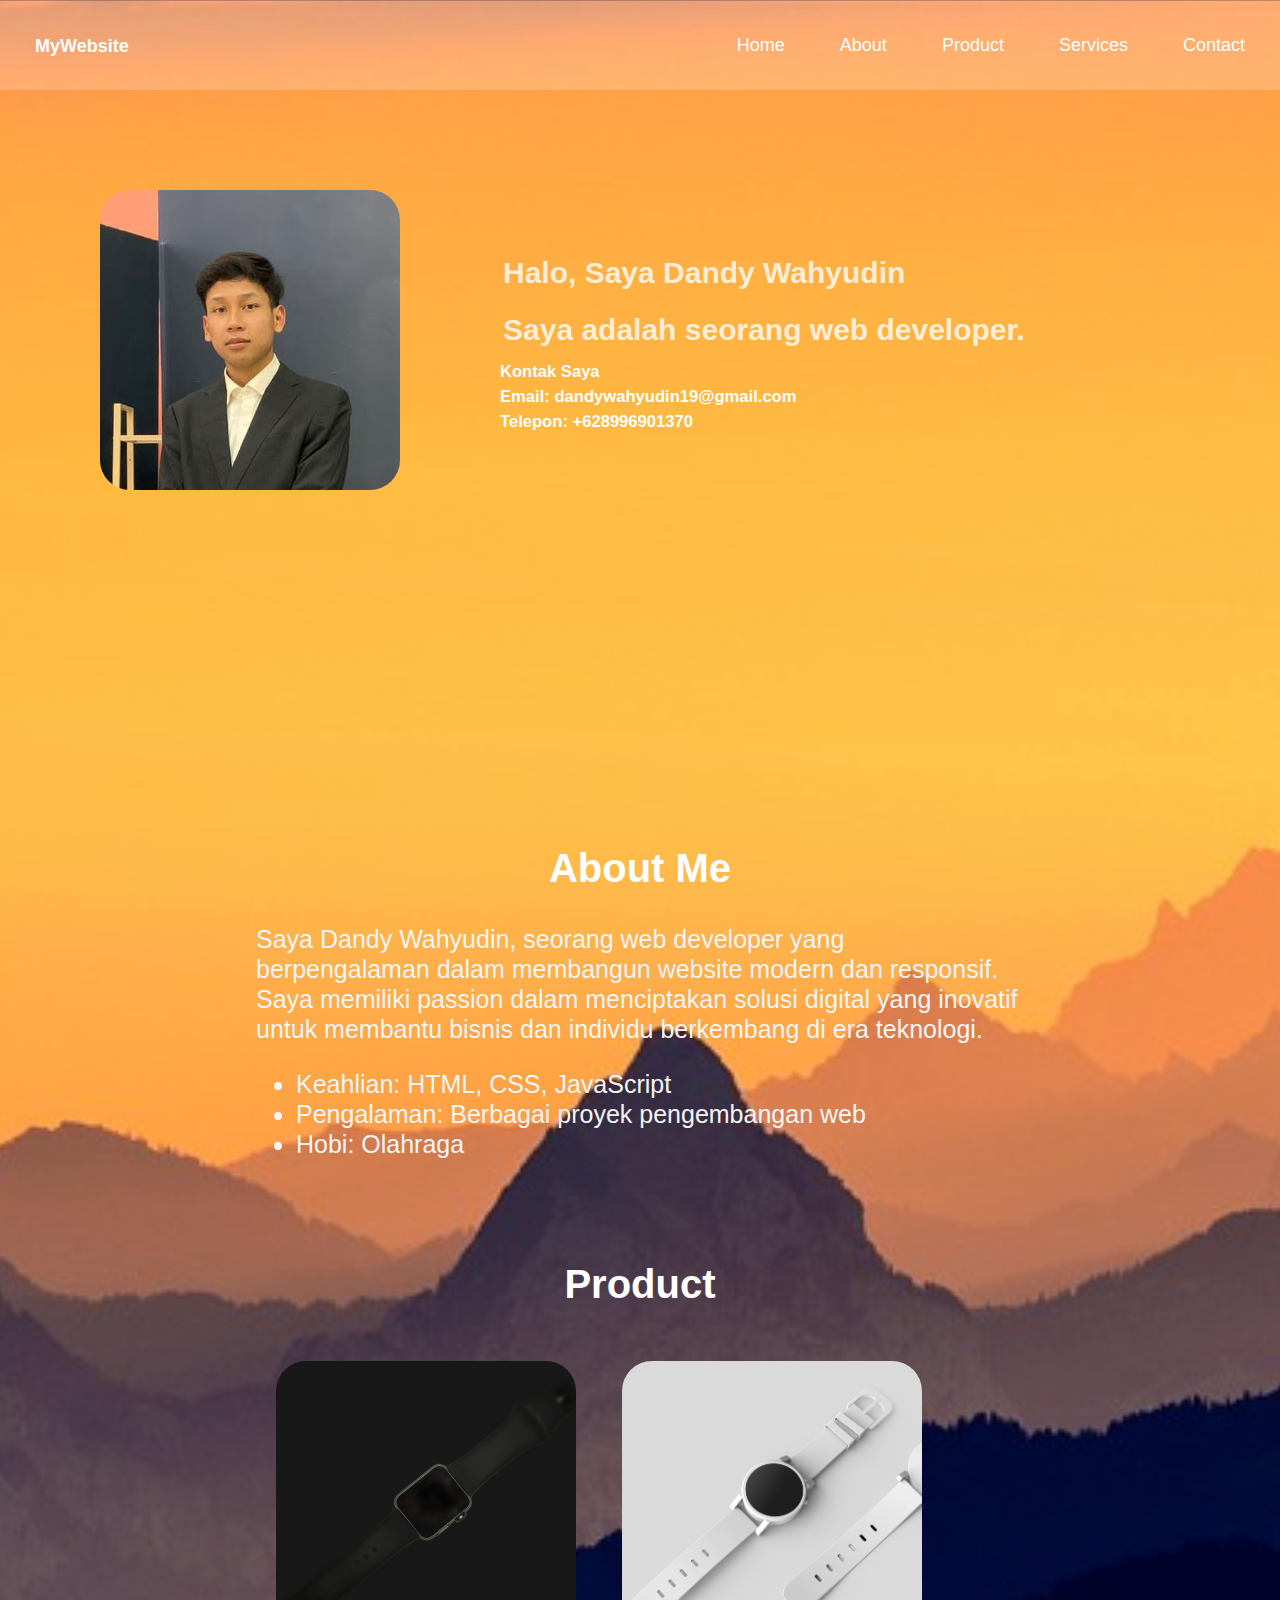
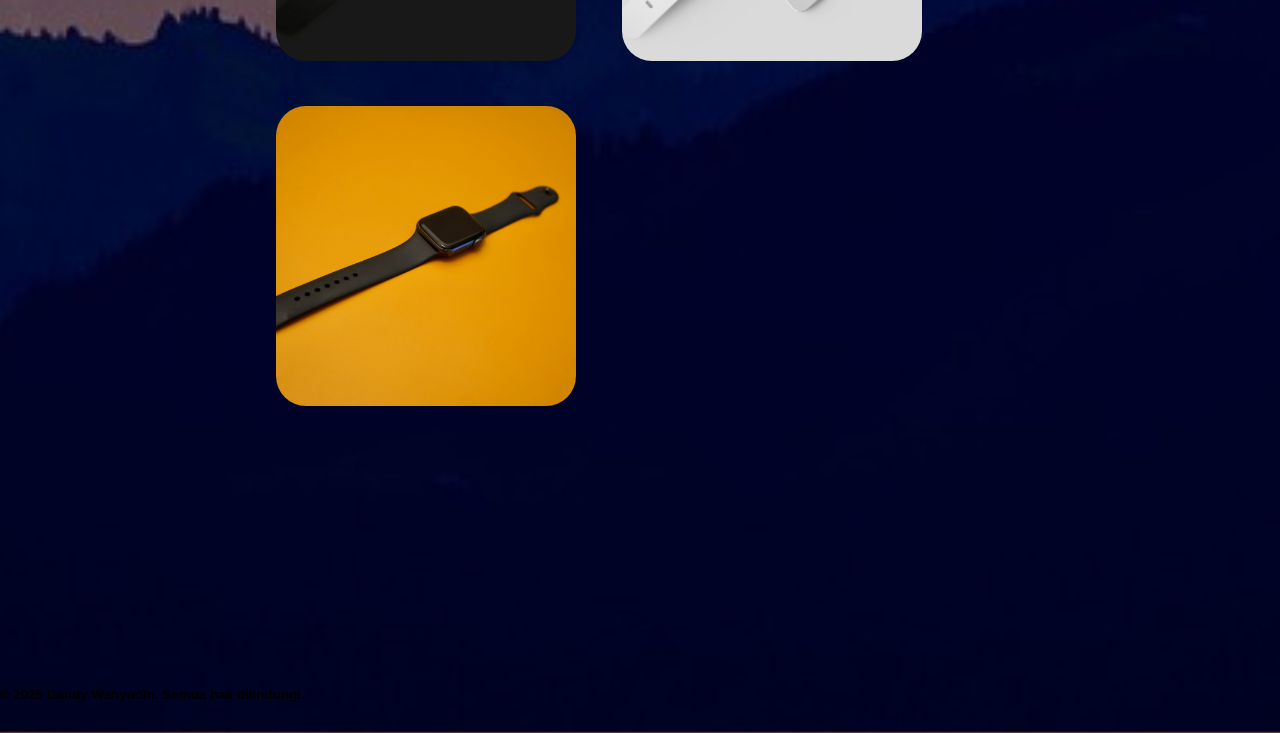
<file: index.html>
<!DOCTYPE html>
<html lang="en">
<head>
    <meta charset="UTF-8">
    <meta name="viewport" content="width=device-width, initial-scale=1.0">
    <title>Document</title>
    <link rel="stylesheet" href="style.css">
    
</head>
<body class="container">
    <header >
        <ul class="navbar">
            <li class="navbar-left">
                <a href="#home">MyWebsite</a>
            </li>
            <li class="navbar-right">
                <a href="#home">Home</a>
                <a href="#about">About</a>
                <a href="#product">Product</a>
                <a href="#services">Services</a>
                <a href="#contact">Contact</a>
            </li>
        </ul>
    </header>

    <section >
        <div id="home" class="home">
            <div class="profile-picture">
            <img src="foto.jpeg" alt="Foto Dandy Wahyudin">
            </div>
            <div>
                <h3>Halo, Saya Dandy Wahyudin</h3>
                <h4>Saya adalah seorang web developer.</h4>
                <h5>Kontak Saya</h5>
                <h5>Email: dandywahyudin19@gmail.com</h5>
                <h5>Telepon: +628996901370</h5>
            </div>
        </div>
    </section>
    <main>
        <section id="about">
            <h2>About Me</h2>
            <p>
                Saya Dandy Wahyudin, seorang web developer yang berpengalaman dalam membangun website modern dan responsif. Saya memiliki passion dalam menciptakan solusi digital yang inovatif untuk membantu bisnis dan individu berkembang di era teknologi.
            </p>
            <ul>
                <li>Keahlian: HTML, CSS, JavaScript</li>
                <li>Pengalaman: Berbagai proyek pengembangan web</li>
                <li>Hobi: Olahraga</li>
            </ul>
        </section>

        <section id="product" style="margin-top: 20px; padding-top: 50px;">
            <h2>Product</h2>
            <div class="product-images">
                <img src="arthur-guiot-PIKyHi0jsAI-unsplash.jpg" alt="">
                <img src="rachit-tank-2cFZ_FB08UM-unsplash.jpg" alt="">
                <img src="praveen-thirumurugan-3tINDYanpD0-unsplash.jpg" alt="">
            </div>
            <ul>
            </ul>
        </section>
    </main>

    <footer>
        <div>
        <h6>&copy; 2025 Dandy Wahyudin. Semua hak dilindungi.</h6>
        </div>
    </footer>
</body>
</html>
</file>
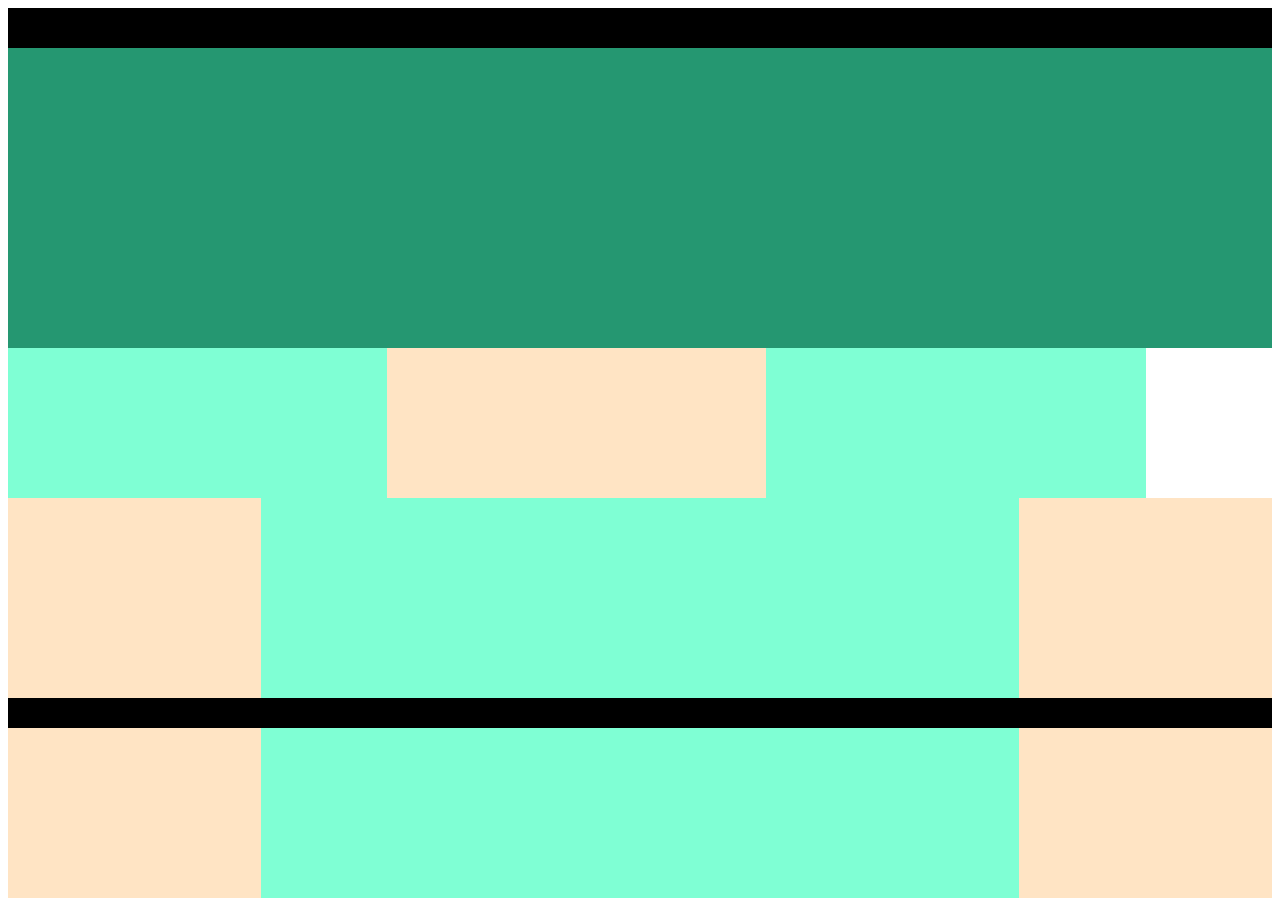
<file: multi.html>
<!DOCTYPE html>
<html lang="en">
<head>
    <meta charset="UTF-8">
    <meta name="viewport" content="width=device-width, initial-scale=1.0">
    <title>Document</title>
    <link rel="stylesheet" href="style1.css">
</head>
<body>
    <header>
    <div class="atas"></div>
    </header>
    <section>
        <div class="caraousel"></div>
    </section>
    <div class="container">
        <section class="kotak">
                <div class="kotak1"></div>
                <div class="kotak2"></div>
                <div class="kotak3"></div>
        </section>
        <section class="multi">
            <div>
                <div class="kiri"></div>
                <div class="tengah"></div>
                <div class="kanan"></div>
            </div>
        </section>
    </div>
    <footer>
        <div class="bawah"></div>
    </footer>
</body>
</html>
</file>
<file: style.css>
body {
        font-family: 'Arial', sans-serif;
        font-size: 20px;
        font-weight: normal;
    }
    
    p {
        line-height: 20px;
        color: rgb(14, 14, 13);
    }

    a {
        text-decoration: none;
        color: rgb(255, 255, 255);
        font-size: 23px;
        margin: 0 auto;
        padding: 10px;
    }

    a:hover {
        color: rgb(200, 200, 200);
    }

    .nav {
        background-color: rgb(43, 87, 121);
        padding: 20px;
        margin-bottom: 100px;
    }

    .navbar {
        list-style: none;
        margin: 0;
        padding: 0;
        display: flex;
        justify-content: space-between;
        align-items: center;
    }

    .navbar-left {
        font-weight: bold;
        font-size: 24px;
    }

    .navbar-right {
        display: flex;
        gap: 25px;
    }

    .navbar a {
        text-decoration: none;
        color: rgb(255, 255, 255);
        font-size: 18px;
        padding: 10px 15px;
        border-radius: 5px;
        transition: background-color 0.3s ease;
    }

    .navbar a:hover {
        background-color: rgba(255, 255, 255, 0.2);
    }

    button {
        background-color: skyblue;
        border: none;
        padding: 5px 10px;
        border-radius: 5px;
        cursor: pointer;
    }

    .container {
        background-image: url('image.jpg');
        background-size: cover;
        background-position: center;
        width: auto;
        height: auto;
        margin: 0;
        padding: 0;
    }

    header {  
        align-items: center;
        background-color: rgba(255, 255, 255, 0.2);
        gap: 24px;
        padding: 20px;
    }

    h3, h4 {
        margin: 3px;
        font-size: 30px;
        color: rgba(255, 255, 255, 0.788);
        padding: 10px 0;
    }

    h5 {
        color: white;
        
        margin: 5px 0;
        display: block;
    }

    .profile-picture img {
        width: 300px;
        height: 300px;
        object-fit: cover;
        display: block;
        margin: 100px;
        border-radius: 30px;
    }

    .home {
        display: flex; 
        align-items: center; 
    }

    h2 {
        color: white;
        font-size: 40px;
        text-align: center;

    }
    
    p, li {
        color: whitesmoke;
        line-break: 1.5;
        line-height: 30px;
        font-family: 'Segoe UI', Tahoma, Geneva, Verdana, sans-serif;
        font-size: 25px;
    }

    main {
        margin: 20%;
    }

    .product-images img {
        width: 300px;
        height: 300px;
        object-fit: cover;
        display: inline-block;
        margin: 20px;
        border-radius: 30px;
    }
</file>
<file: style1.css>
.atas {
    width: 100%;
    height: 40px;
    background-color: black;
    float: inline-start;
}

.caraousel {
    width: 100%;
    height: 300px;
    background-color: rgb(37, 151, 113);
    float: left;
}

.footer {
    width: 100%;
    height: 100px;
    background-color: black;
    justify-content: end;
    float: inline-end;
}

.kiri {
    width: 20%;
    height: 400px;
    background-color: bisque;
    float: left;
}

.tengah {
    width: 60%;
    height: 400px;
    background-color: aquamarine;
    float: left;
}

.kanan {
    width: 20%;
    height: 400px;
    background-color: bisque;
    float: left;
}

.bawah {
    width: 100%;
    height: 30px;
    background-color: black;
    float: inline-end;
}

.multi {
    width: 100%;
    height: 200px;
    float: left;
}

.kotak1 {
    width: 30%;
    height: 150px;
    background-color: aquamarine;
    float: left;
}
.kotak2 {
    width: 30%;
    height: 150px;
    background-color: bisque;
    float: left;
}
.kotak3 {
    width: 30%; 
    height: 150px;
    background-color: aquamarine;
    float: left;
}
.kotak4 {
    width: 30%;
    height: 150px;
    background-color: bisque;
    float: left;
}

    header {  
        justify-content: space-between;
        display: flex;
    }
</file>
